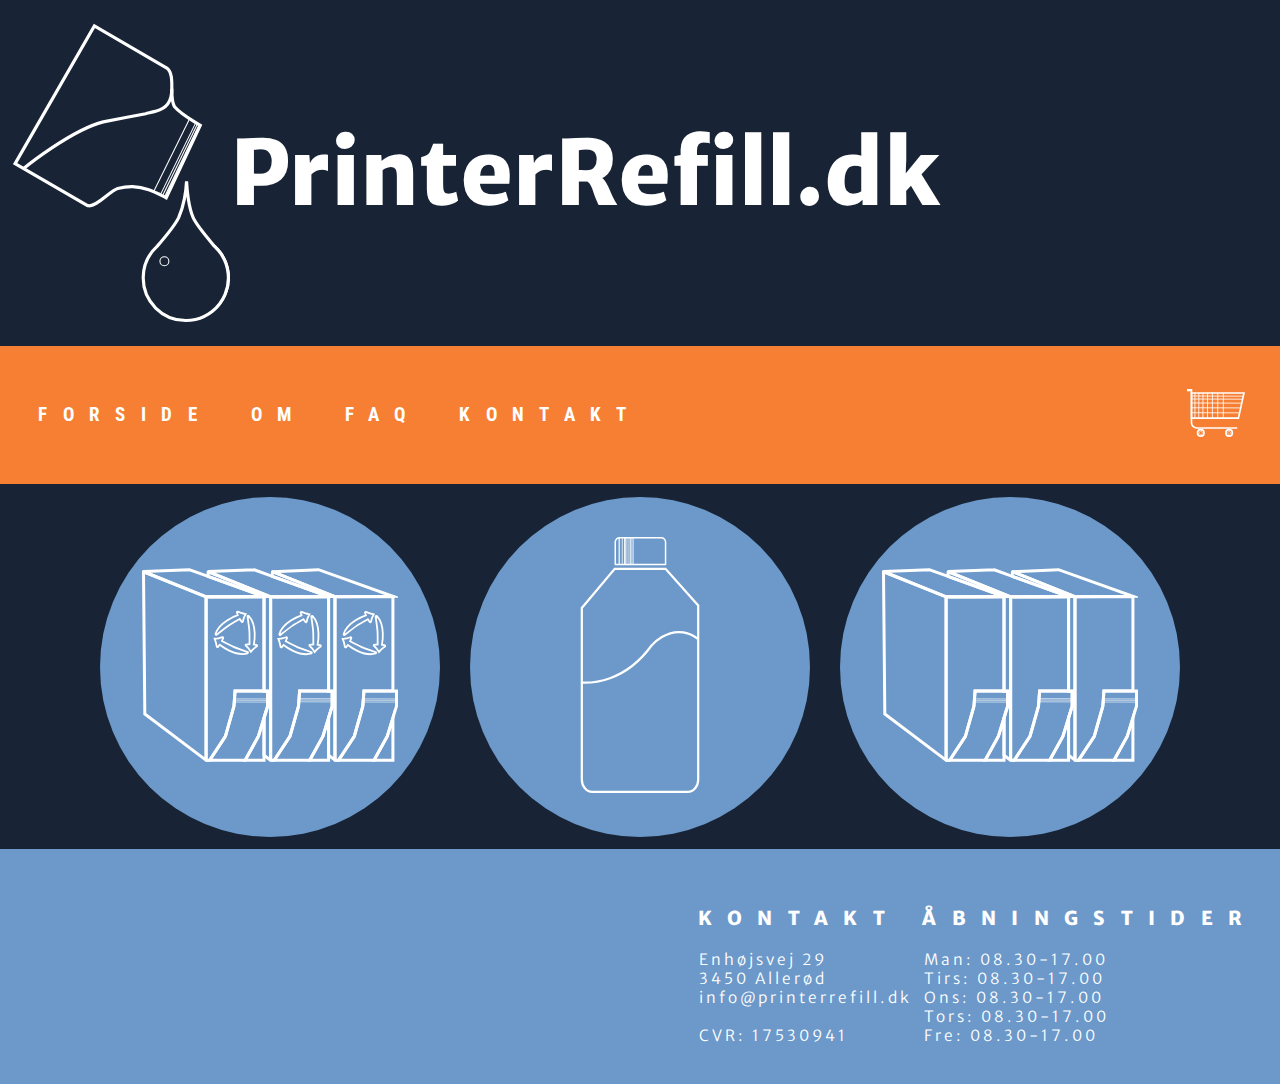
<file: index.html>
<!DOCTYPE html>
<html lang="da">

<head>
    <meta charset="utf-8">
    <meta name="viewport" content="width=device-width, initial-scale=1.0">
    <title>PrinterRefill</title>
    <link rel="stylesheet" href="stylesheet.css">
    <meta name="robots" content="no-index, no-follow">
    <meta name="description" content="Velkommen til PrinterRefill.dk - Dansk leverandør af budgetvenlige Easy-refill og kompatible blækpatroner af høj kvalitet med tanke på miljøet">
    <!-- GOOGLE FONT -->
    <link href="https://fonts.googleapis.com/css?family=Merriweather+Sans:400,700,800" rel="stylesheet">
    <link href="https://fonts.googleapis.com/css?family=Roboto" rel="stylesheet">
    <link href="https://fonts.googleapis.com/css?family=Roboto+Condensed" rel="stylesheet">

    <!--    FAVICON-->
    <link rel="apple-touch-icon" sizes="180x180" href="/images/ikoner/apple-touch-icon.png">
    <link rel="icon" type="image/png" sizes="32x32" href="/images/ikoner/favicon-32x32.png">
    <link rel="icon" type="image/png" sizes="16x16" href="/images/ikoner/favicon-16x16.png">
    <link rel="manifest" href="/images/ikoner/manifest.json">
    <link rel="mask-icon" href="/images/ikoner/safari-pinned-tab.svg" color="#5bbad5">
    <link rel="shortcut icon" href="/images/ikoner/favicon.ico">
    <meta name="msapplication-config" content="/images/ikoner/browserconfig.xml">
    <meta name="theme-color" content="#ffffff">

</head>

<body>
    <div class="wrapper">

        <header>

            <!--BANNER-->
            <div class="banner">
                <a href="index.html">
            <img src="images/drop.svg" alt="logo">
            <h1>PrinterRefill.dk</h1>
        </a>

            </div>
            <!--TOPMENU-->
            <nav>
                <div class="topmenucontainer">
                    <div class="topmenu">
                        <a href="index.html">
                            <h3>FORSIDE</h3>
                        </a>
                        <a href="om.html">
                            <h3>OM</h3>
                        </a>
                        <a href="#">
                            <h3>FAQ</h3>
                        </a>
                        <a href="#">
                            <h3>KONTAKT</h3>
                        </a>
                    </div>
                    <div class="shoppingcart">
                        <a href="#"> <img src="images/indkoebsvogn.svg" alt="shoppingcart"> </a>
                    </div>
                </div>
            </nav>

        </header>

        <!--HOVEDMENU-->
        <section id="hovedmenu">

            <div class="column">

                <div class="hovedmenubillede">

                    <a href="refill.html">
                           <img src="images/genbrugepatroner.svg" alt="menuknap - easy-refill blækpatroner">

                        </a>
                </div>
                <div class="hovedmenutekst">
                    <a href="refill.html">
                        <h2>Easy-Refill</h2>
                    </a>
                </div>
            </div>

            <div class="column">

                <div class="hovedmenubillede">

                    <a href="blaek.html">
                           <img src="images/flaske1.svg" alt="menuknap - genopfyldningsblæk">

                        </a>
                </div>
                <div class="hovedmenutekst">
                    <a href="blaek.html">
                        <h2>Refill-blæk</h2>
                    </a>
                </div>
            </div>

            <div class="column">

                <div class="hovedmenubillede">

                    <a href="kompatibel.html">
                           <img src="images/patroner.svg" alt="menuknap - kompatibel blækpatroner">

                        </a>
                </div>
                <div class="hovedmenutekst">
                    <a href="kompatibel.html">
                        <h2>Kompatibel</h2>
                    </a>
                </div>
            </div>

        </section>
        <footer>
            <div class="footer">
                <h3>KONTAKT</h3>
                <p>
                    Enhøjsvej 29<br> 3450 Allerød<br>
                    <a href="mailto:info@printerrefill.dk?Subject=Kundeservice" target="_top">info@printerrefill.dk</a>
                    <br><br> CVR: 17530941 </p>
            </div>
            <div class="footer">
                <h3>ÅBNINGSTIDER</h3>
                <p>Man: 08.30-17.00<br> Tirs: 08.30-17.00<br> Ons: 08.30-17.00<br> Tors: 08.30-17.00<br> Fre: 08.30-17.00<br>
                </p>
            </div>
        </footer>
    </div>

</body>


</html>
</file>
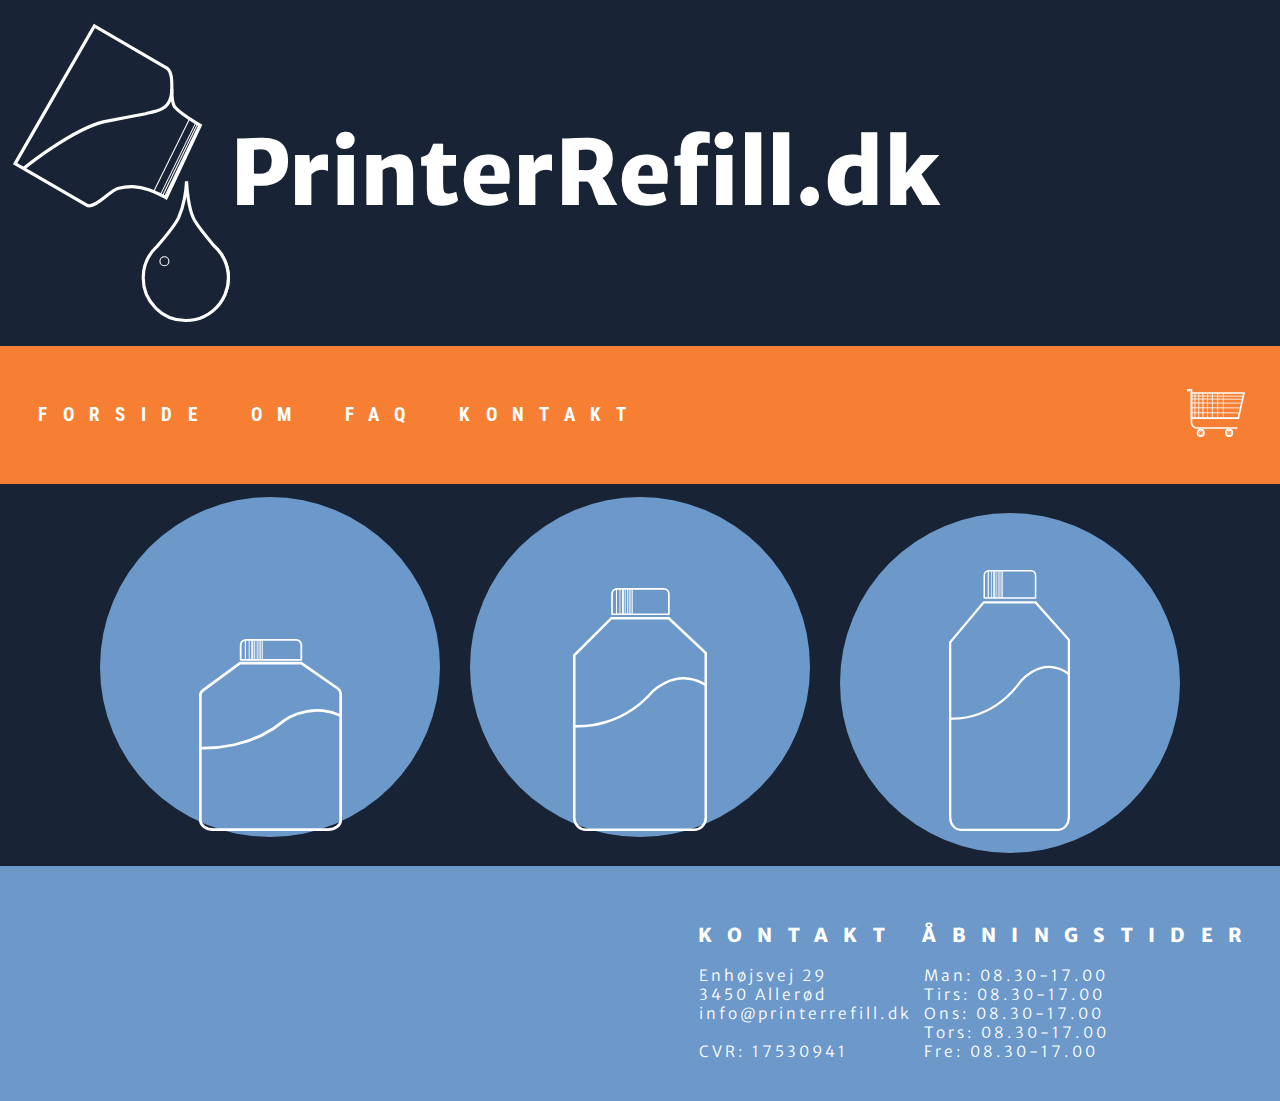
<file: blaek.html>
<!DOCTYPE html>
<html lang="da">

<head>
    <meta charset="utf-8">
    <meta name="viewport" content="width=device-width, initial-scale=1.0">
    <title>PrinterRefill</title>
    <link rel="stylesheet" href="stylesheet.css">
    <meta name="robots" content="no-index, no-follow">
    <meta name="description" content="Velkommen til PrinterRefill.dk - Dansk leverandør af budgetvenlige Easy-refill og kompatible blækpatroner af høj kvalitet med tanke på miljøet">
    <!-- GOOGLE FONT -->
    <link href="https://fonts.googleapis.com/css?family=Merriweather+Sans:400,700,800" rel="stylesheet">
    <link href="https://fonts.googleapis.com/css?family=Roboto" rel="stylesheet">
    <link href="https://fonts.googleapis.com/css?family=Roboto+Condensed" rel="stylesheet">

    <!--    FAVICON-->
    <link rel="apple-touch-icon" sizes="180x180" href="/images/ikoner/apple-touch-icon.png">
    <link rel="icon" type="image/png" sizes="32x32" href="/images/ikoner/favicon-32x32.png">
    <link rel="icon" type="image/png" sizes="16x16" href="/images/ikoner/favicon-16x16.png">
    <link rel="manifest" href="/images/ikoner/manifest.json">
    <link rel="mask-icon" href="/images/ikoner/safari-pinned-tab.svg" color="#5bbad5">
    <link rel="shortcut icon" href="/images/ikoner/favicon.ico">
    <meta name="msapplication-config" content="/images/ikoner/browserconfig.xml">
    <meta name="theme-color" content="#ffffff">

</head>

<body>
    <div class="wrapper">

        <header>

            <!--BANNER-->
            <div class="banner">
                <a href="index.html">
            <img src="images/drop.svg" alt="logo">
            <h1>PrinterRefill.dk</h1>
        </a>

            </div>
            <!--TOPMENU-->
            <nav>
                <div class="topmenucontainer">
                    <div class="topmenu">
                        <a href="index.html">
                            <h3>FORSIDE</h3>
                        </a>
                        <a href="om.html">
                            <h3>OM</h3>
                        </a>
                        <a href="#">
                            <h3>FAQ</h3>
                        </a>
                        <a href="#">
                            <h3>KONTAKT</h3>
                        </a>
                    </div>
                    <div class="shoppingcart">
                        <a href="#"> <img src="images/indkoebsvogn.svg" alt="shoppingcart"> </a>
                    </div>
                </div>
            </nav>

        </header>

        <!--BLÆK-->

        <section id="blaek">

            <div class="column">

                <div class="blaekbillede">

                    <a href="printervalg.html">
                           <img class="smallbottle" src="images/flaske3.svg" alt="menuknap - blæk">

                        </a>
                </div>
                <div class="blaektekst">
                    <a href="printervalg.html">
                        <h2>125 ml</h2>
                    </a>
                </div>
            </div>

            <div class="column">

                <div class="blaekbillede">

                    <a href="printervalg.html">
                           <img class="mediumbottle" src="images/flaske2.svg" alt="menuknap - blæk">

                        </a>
                </div>
                <div class="blaektekst">
                    <a href="printervalg.html">
                        <h2>250 ml</h2>
                    </a>
                </div>
            </div>

            <div class="column">

                <div class="blaekbillede">

                    <a href="printervalg.html">
                           <img class="largebottle" src="images/flaske1.svg" alt="menuknap - kompatibel blækpatroner">

                        </a>
                </div>
                <div class="blaektekst">
                    <a href="printervalg.html">
                        <h2>300 ml</h2>
                    </a>
                </div>
            </div>

        </section>
        <footer>
            <div class="footer">
                <h3>KONTAKT</h3>
                <p>
                    Enhøjsvej 29<br> 3450 Allerød<br> <a href="mailto:info@printerrefill.dk?Subject=Kundeservice" target="_top">info@printerrefill.dk</a>
                    <br><br> CVR: 17530941 </p>
            </div>
            <div class="footer">
                <h3>ÅBNINGSTIDER</h3>
                <p>Man: 08.30-17.00<br> Tirs: 08.30-17.00<br> Ons: 08.30-17.00<br> Tors: 08.30-17.00<br> Fre: 08.30-17.00<br>
                </p>
            </div>
        </footer>
    </div>

</body>


</html>
</file>
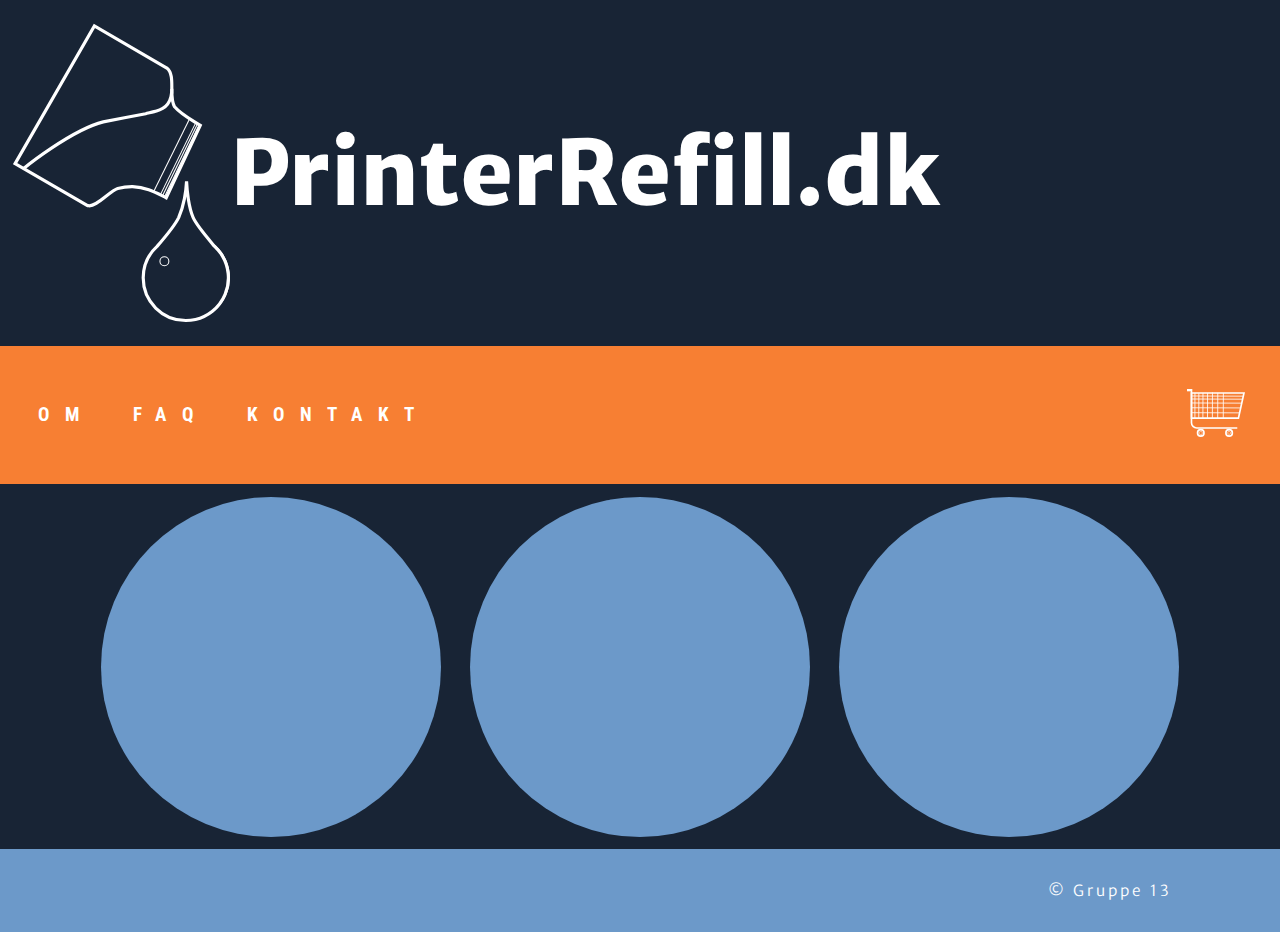
<file: blaektest.html>
<!DOCTYPE html>
<html lang="da">

<head>
    <meta charset="utf-8">
    <meta name="viewport" content="width=device-width, initial-scale=1.0">
    <title>PrinterRefill</title>
    <link rel="stylesheet" href="stylesheet.css">
    <meta name="robots" content="no-index, no-follow">
    <meta name="description" content="Velkommen til PrinterRefill.dk - Dansk leverandør af budgetvenlige Easy-refill og kompatible blækpatroner af høj kvalitet med tanke på miljøet">
    <!-- EKSEMPEL PÅ GOOGLE FONT -->
    <link href="https://fonts.googleapis.com/css?family=Merriweather+Sans:400,700,800" rel="stylesheet">
    <link href="https://fonts.googleapis.com/css?family=Roboto|Roboto+Condensed" rel="stylesheet">

    <link rel="apple-touch-icon" sizes="180x180" href="/images/ikoner/apple-touch-icon.png">
    <link rel="icon" type="image/png" sizes="32x32" href="/images/ikoner/favicon-32x32.png">
    <link rel="icon" type="image/png" sizes="16x16" href="/images/ikoner/favicon-16x16.png">
    <link rel="manifest" href="/images/manifest.json">
    <link rel="shortcut icon" href="/images/ikoner/favicon.ico">
    <meta name="msapplication-config" content="/images/browserconfig.xml">
    <meta name="theme-color" content="#ffffff">
</head>

<body>
    <div class="wrapper">

        <header>

            <!--BANNER-->
            <div class="banner">
                <a href="index.html">
            <img src="images/drop.svg" alt="logo">
            <h1>PrinterRefill.dk</h1>
        </a>

            </div>
            <!--TOPMENU-->
            <nav>
                <div class="topmenucontainer">
                    <div class="topmenu">
                        <a href="om.html">
                            <h3>OM</h3>
                        </a>
                        <a href="#">
                            <h3>FAQ</h3>
                        </a>
                        <a href="#">
                            <h3>KONTAKT</h3>
                        </a>
                    </div>
                    <div class="shoppingcart">
                        <a href="#"> <img src="images/indkoebsvogn.svg" alt="shoppingcart"> </a>
                    </div>
                </div>
            </nav>

            <!--BLÆK-->
            <nav>
                <section id="blaek">

                    <div class="column">

                        <div class="blaekbillede">

                            <a href="printervalg.html">
                           <img src="images/flaske3.svg" alt="menuknap - blæk">

                        </a>
                        </div>
                        <div class="blaektekst">
                            <a href="printervalg.html">
                                <h2>125 ml</h2>
                            </a>
                        </div>
                    </div>

                    <div class="column">

                        <div class="blaekbillede">

                            <a href="printervalg.html">
                           <img src="images/flaske2.svg" alt="menuknap - blæk">

                        </a>
                        </div>
                        <div class="blaektekst">
                            <a href="printervalg.html">
                                <h2>250 ml</h2>
                            </a>
                        </div>
                    </div>

                    <div class="column">

                        <div class="blaekbillede">

                            <a href="printervalg.html">
                           <img src="images/flaske1.svg" alt="menuknap - kompatibel blækpatroner">

                        </a>
                        </div>
                        <div class="blaektekst">
                            <a href="printervalg.html">
                                <h2>300 ml</h2>
                            </a>
                        </div>
                    </div>

                </section>




            </nav>

        </header>

    </div>
</body>
<footer>
    <p>© Gruppe 13 </p>
</footer>

</html>
</file>
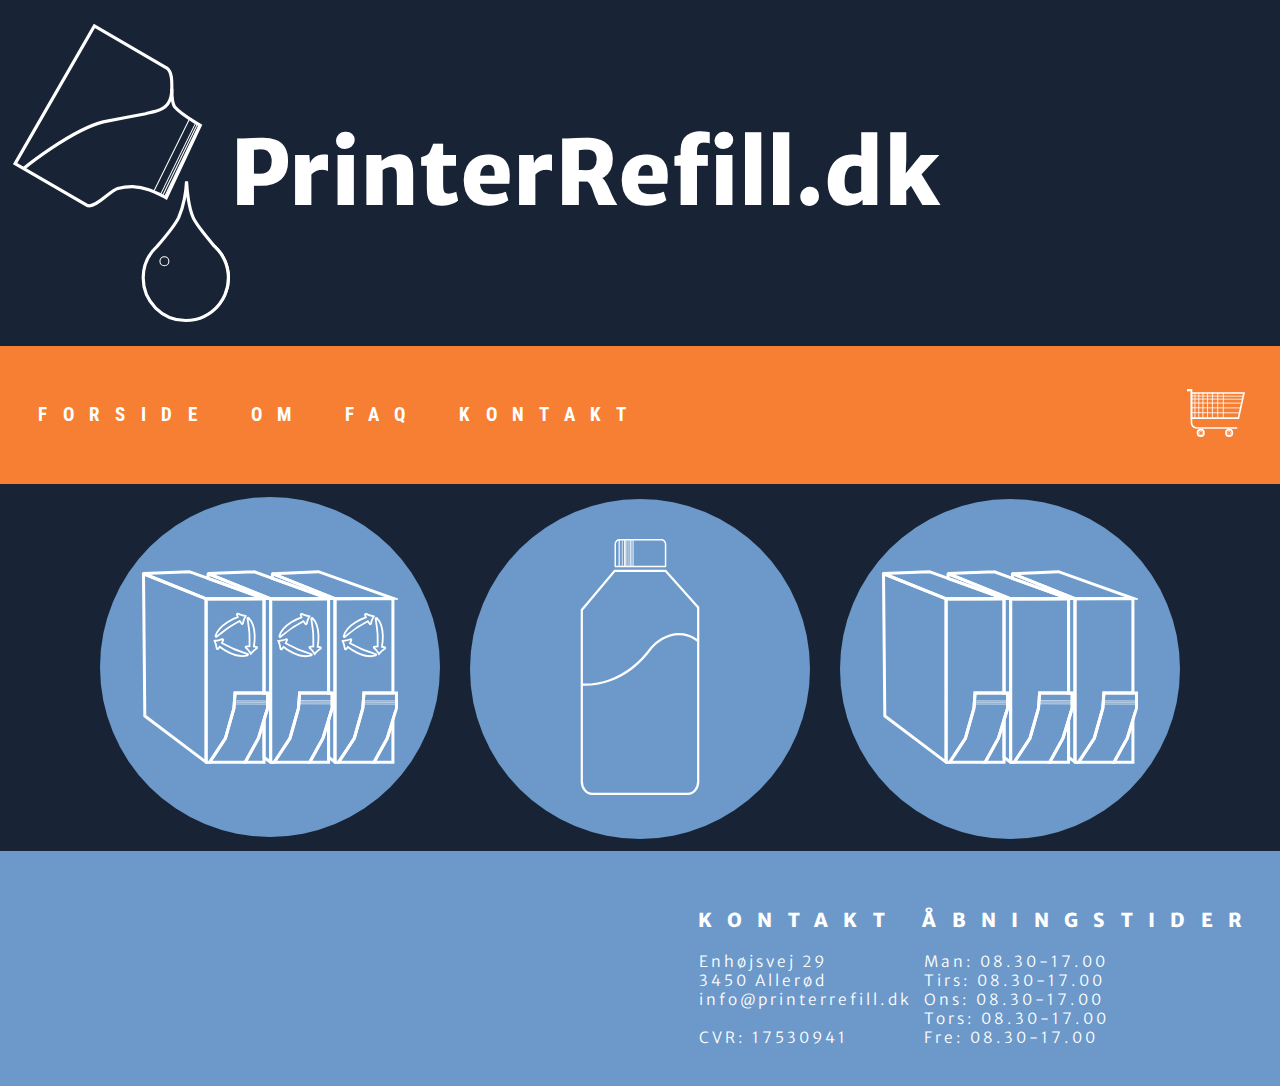
<file: indextest.html>
<!DOCTYPE html>
<html lang="da">

<head>
    <meta charset="utf-8">
    <meta name="viewport" content="width=device-width, initial-scale=1.0">
    <title>PrinterRefill</title>
    <link rel="stylesheet" href="stylesheet.css">
    <meta name="robots" content="no-index, no-follow">
    <meta name="description" content="Velkommen til PrinterRefill.dk - Dansk leverandør af budgetvenlige Easy-refill og kompatible blækpatroner af høj kvalitet med tanke på miljøet">
    <!-- GOOGLE FONT -->
    <link href="https://fonts.googleapis.com/css?family=Merriweather+Sans:400,700,800" rel="stylesheet">
    <link href="https://fonts.googleapis.com/css?family=Roboto" rel="stylesheet">
    <link href="https://fonts.googleapis.com/css?family=Roboto+Condensed" rel="stylesheet">

    <!--    FAVICON-->
    <link rel="apple-touch-icon" sizes="180x180" href="/images/ikoner/apple-touch-icon.png">
    <link rel="icon" type="image/png" sizes="32x32" href="/images/ikoner/favicon-32x32.png">
    <link rel="icon" type="image/png" sizes="16x16" href="/images/ikoner/favicon-16x16.png">
    <link rel="manifest" href="/images/ikoner/manifest.json">
    <link rel="mask-icon" href="/images/ikoner/safari-pinned-tab.svg" color="#5bbad5">
    <link rel="shortcut icon" href="/images/ikoner/favicon.ico">
    <meta name="msapplication-config" content="/images/ikoner/browserconfig.xml">
    <meta name="theme-color" content="#ffffff">

</head>

<body>
    <div class="wrapper">

        <header>

            <!--BANNER-->
            <div class="banner">
                <a href="index.html">
            <img src="images/drop.svg" alt="logo">
            <h1>PrinterRefill.dk</h1>
        </a>

            </div>
            <!--TOPMENU-->
            <nav>
                <div class="topmenucontainer">
                    <div class="topmenu">
                        <a href="index.html">
                            <h3>FORSIDE</h3>
                        </a>
                        <a href="om.html">
                            <h3>OM</h3>
                        </a>
                        <a href="#">
                            <h3>FAQ</h3>
                        </a>
                        <a href="#">
                            <h3>KONTAKT</h3>
                        </a>
                    </div>
                    <div class="shoppingcart">
                        <a href="#"> <img src="images/indkoebsvogn.svg" alt="shoppingcart"> </a>
                    </div>
                </div>
            </nav>

        </header>

        <!--HOVEDMENU-->
        <section id="hovedmenu">

            <div class="column">

                <a href="refill.html">
                    <div class="hovedmenubillede">


                        <img src="images/genbrugepatroner.svg" alt="menuknap - easy-refill blækpatroner">

                        <div class="hovedmenutekst">
                            <h2>Easy-Refill</h2>
                        </div>


                    </div>
                </a>


                <!--
                <div class="hovedmenutekst">
                    <a href="refill.html">
                        <h2>Easy-Refill</h2>
                    </a>
                </div>
-->
            </div>

            <div class="column">

                <div class="hovedmenubillede">

                    <a href="blaek.html">
                           <img src="images/flaske1.svg" alt="menuknap - genopfyldningsblæk">

                        </a>
                </div>
                <div class="hovedmenutekst">
                    <a href="blaek.html">
                        <h2>Refill-blæk</h2>
                    </a>
                </div>
            </div>

            <div class="column">

                <div class="hovedmenubillede">

                    <a href="kompatibel.html">
                           <img src="images/patroner.svg" alt="menuknap - kompatibel blækpatroner">

                        </a>
                </div>
                <div class="hovedmenutekst">
                    <a href="kompatibel.html">
                        <h2>Kompatibel</h2>
                    </a>
                </div>
            </div>

        </section>
        <footer>
            <div class="footer">
                <h3>KONTAKT</h3>
                <p>
                    Enhøjsvej 29<br> 3450 Allerød<br>
                    <a href="mailto:info@printerrefill.dk?Subject=Kundeservice" target="_top">info@printerrefill.dk</a>
                    <br><br> CVR: 17530941 </p>
            </div>
            <div class="footer">
                <h3>ÅBNINGSTIDER</h3>
                <p>Man: 08.30-17.00<br> Tirs: 08.30-17.00<br> Ons: 08.30-17.00<br> Tors: 08.30-17.00<br> Fre: 08.30-17.00<br>
                </p>
            </div>
        </footer>
    </div>

</body>


</html>
</file>
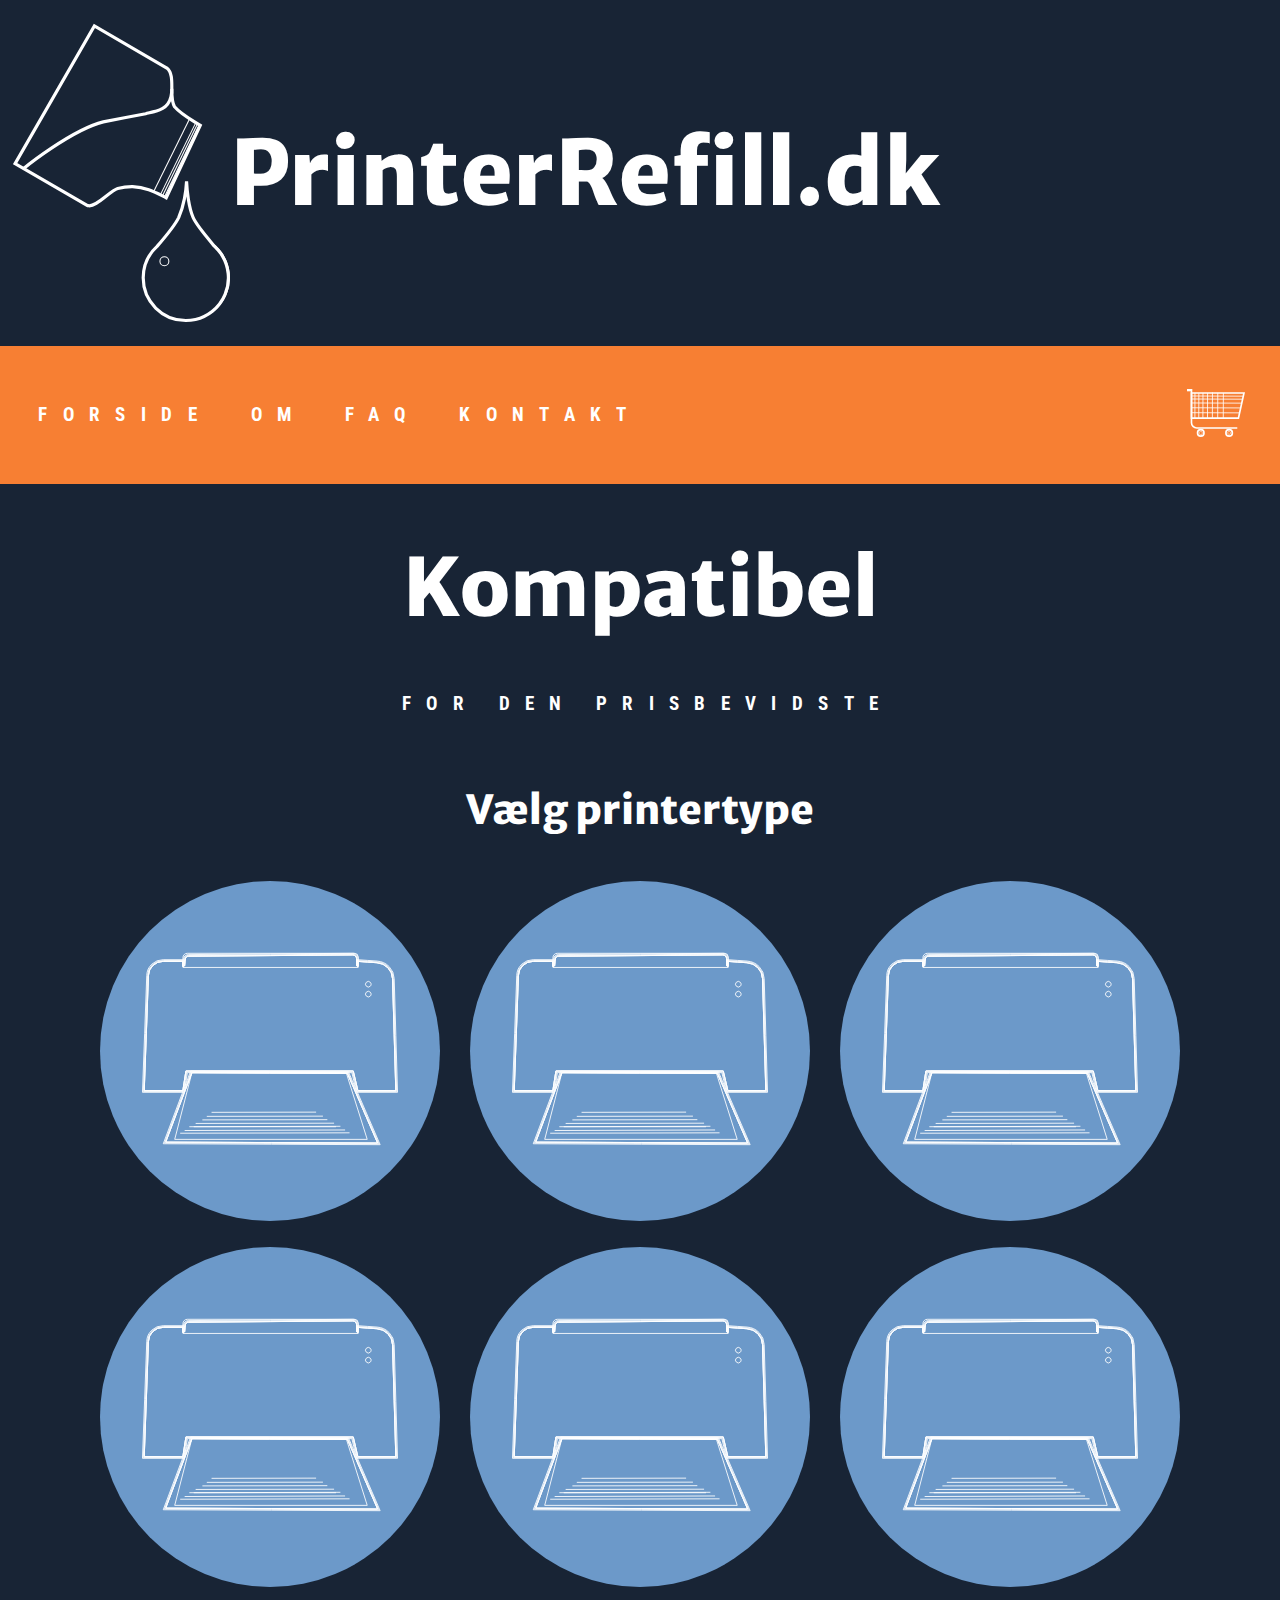
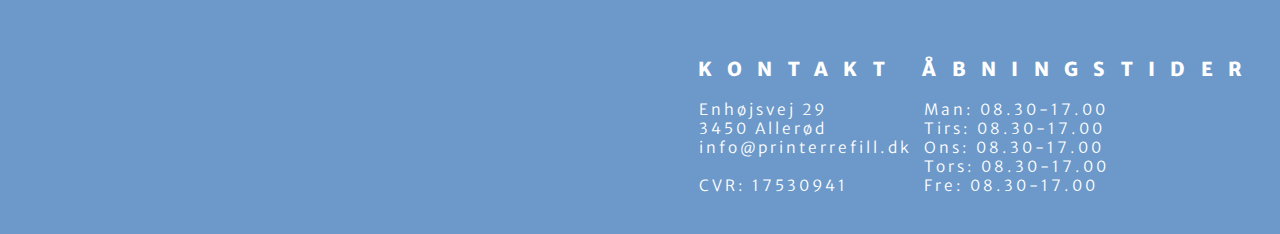
<file: kompatibel.html>
<!DOCTYPE html>
<html lang="da">

<head>
    <meta charset="utf-8">
    <meta name="viewport" content="width=device-width, initial-scale=1.0">
    <title>PrinterRefill</title>
    <link rel="stylesheet" href="stylesheet.css">
    <meta name="robots" content="no-index, no-follow">
    <meta name="description" content="Velkommen til PrinterRefill.dk - Dansk leverandør af budgetvenlige Easy-refill og kompatible blækpatroner af høj kvalitet med tanke på miljøet">
    <!-- GOOGLE FONT -->
    <link href="https://fonts.googleapis.com/css?family=Merriweather+Sans:400,700,800" rel="stylesheet">
    <link href="https://fonts.googleapis.com/css?family=Roboto" rel="stylesheet">
    <link href="https://fonts.googleapis.com/css?family=Roboto+Condensed" rel="stylesheet">

    <!--    FAVICON-->
    <link rel="apple-touch-icon" sizes="180x180" href="/images/ikoner/apple-touch-icon.png">
    <link rel="icon" type="image/png" sizes="32x32" href="/images/ikoner/favicon-32x32.png">
    <link rel="icon" type="image/png" sizes="16x16" href="/images/ikoner/favicon-16x16.png">
    <link rel="manifest" href="/images/ikoner/manifest.json">
    <link rel="mask-icon" href="/images/ikoner/safari-pinned-tab.svg" color="#5bbad5">
    <link rel="shortcut icon" href="/images/ikoner/favicon.ico">
    <meta name="msapplication-config" content="/images/ikoner/browserconfig.xml">
    <meta name="theme-color" content="#ffffff">

</head>

<body>
    <div class="wrapper">

        <header>

            <!--BANNER-->
            <div class="banner">
                <a href="index.html">
            <img src="images/drop.svg" alt="logo">
            <h1>PrinterRefill.dk</h1>
        </a>

            </div>
            <!--TOPMENU-->
            <nav>
                <div class="topmenucontainer">
                    <div class="topmenu">
                        <a href="index.html">
                            <h3>FORSIDE</h3>
                        </a>
                        <a href="om.html">
                            <h3>OM</h3>
                        </a>
                        <a href="#">
                            <h3>FAQ</h3>
                        </a>
                        <a href="#">
                            <h3>KONTAKT</h3>
                        </a>
                    </div>
                    <div class="shoppingcart">
                        <a href="#"> <img src="images/indkoebsvogn.svg" alt="shoppingcart"> </a>
                    </div>
                </div>
            </nav>

        </header>


        <!--HOVEDMENU-->

        <section id="kompatibel">
            <h1>Kompatibel</h1>

            <h3>FOR DEN PRISBEVIDSTE</h3><br>

            <h2>Vælg printertype</h2>

            <div class="column">

                <div class="kompatibelbillede">

                    <a href="#">
                           <img src="images/printer.svg" alt="menuknap - Canon">

                        </a>
                </div>
                <div class="kompatibeltekst">
                    <a href="#">
                        <h2>Canon</h2>
                    </a>
                </div>
            </div>

            <div class="column">

                <div class="kompatibelbillede">

                    <a href="#">
                           <img src="images/printer.svg" alt="menuknap - HP">

                        </a>
                </div>
                <div class="kompatibeltekst">
                    <a href="#">
                        <h2>HP</h2>
                    </a>
                </div>
            </div>

            <div class="column">

                <div class="kompatibelbillede">

                    <a href="#">
                           <img src="images/printer.svg" alt="menuknap - Brother">

                        </a>
                </div>
                <div class="kompatibeltekst">
                    <a href="#">
                        <h2>Brother</h2>
                    </a>
                </div>
            </div>

            <div class="column">

                <div class="kompatibelbillede">

                    <a href="#">
                           <img src="images/printer.svg" alt="menuknap - Epson">

                        </a>
                </div>
                <div class="kompatibeltekst">
                    <a href="#">
                        <h2>Epson</h2>
                    </a>
                </div>
            </div>

            <div class="column">

                <div class="kompatibelbillede">

                    <a href="#">
                           <img src="images/printer.svg" alt="menuknap - Samsung">

                        </a>
                </div>
                <div class="kompatibeltekst">
                    <a href="#">
                        <h2>Samsung</h2>
                    </a>
                </div>
            </div>

            <div class="column">

                <div class="kompatibelbillede">

                    <a href="#">
                           <img src="images/printer.svg" alt="menuknap - Lexmark">

                        </a>
                </div>
                <div class="kompatibeltekst">
                    <a href="#">
                        <h2>Lexmark</h2>
                    </a>
                </div>
            </div>

        </section>
        <footer>
            <div class="footer">
                <h3>KONTAKT</h3>
                <p>
                    Enhøjsvej 29<br> 3450 Allerød<br> <a href="mailto:info@printerrefill.dk?Subject=Kundeservice" target="_top">info@printerrefill.dk</a>
                    <br><br> CVR: 17530941 </p>
            </div>
            <div class="footer">
                <h3>ÅBNINGSTIDER</h3>
                <p>Man: 08.30-17.00<br> Tirs: 08.30-17.00<br> Ons: 08.30-17.00<br> Tors: 08.30-17.00<br> Fre: 08.30-17.00<br>
                </p>
            </div>
        </footer>
    </div>

</body>


</html>
</file>
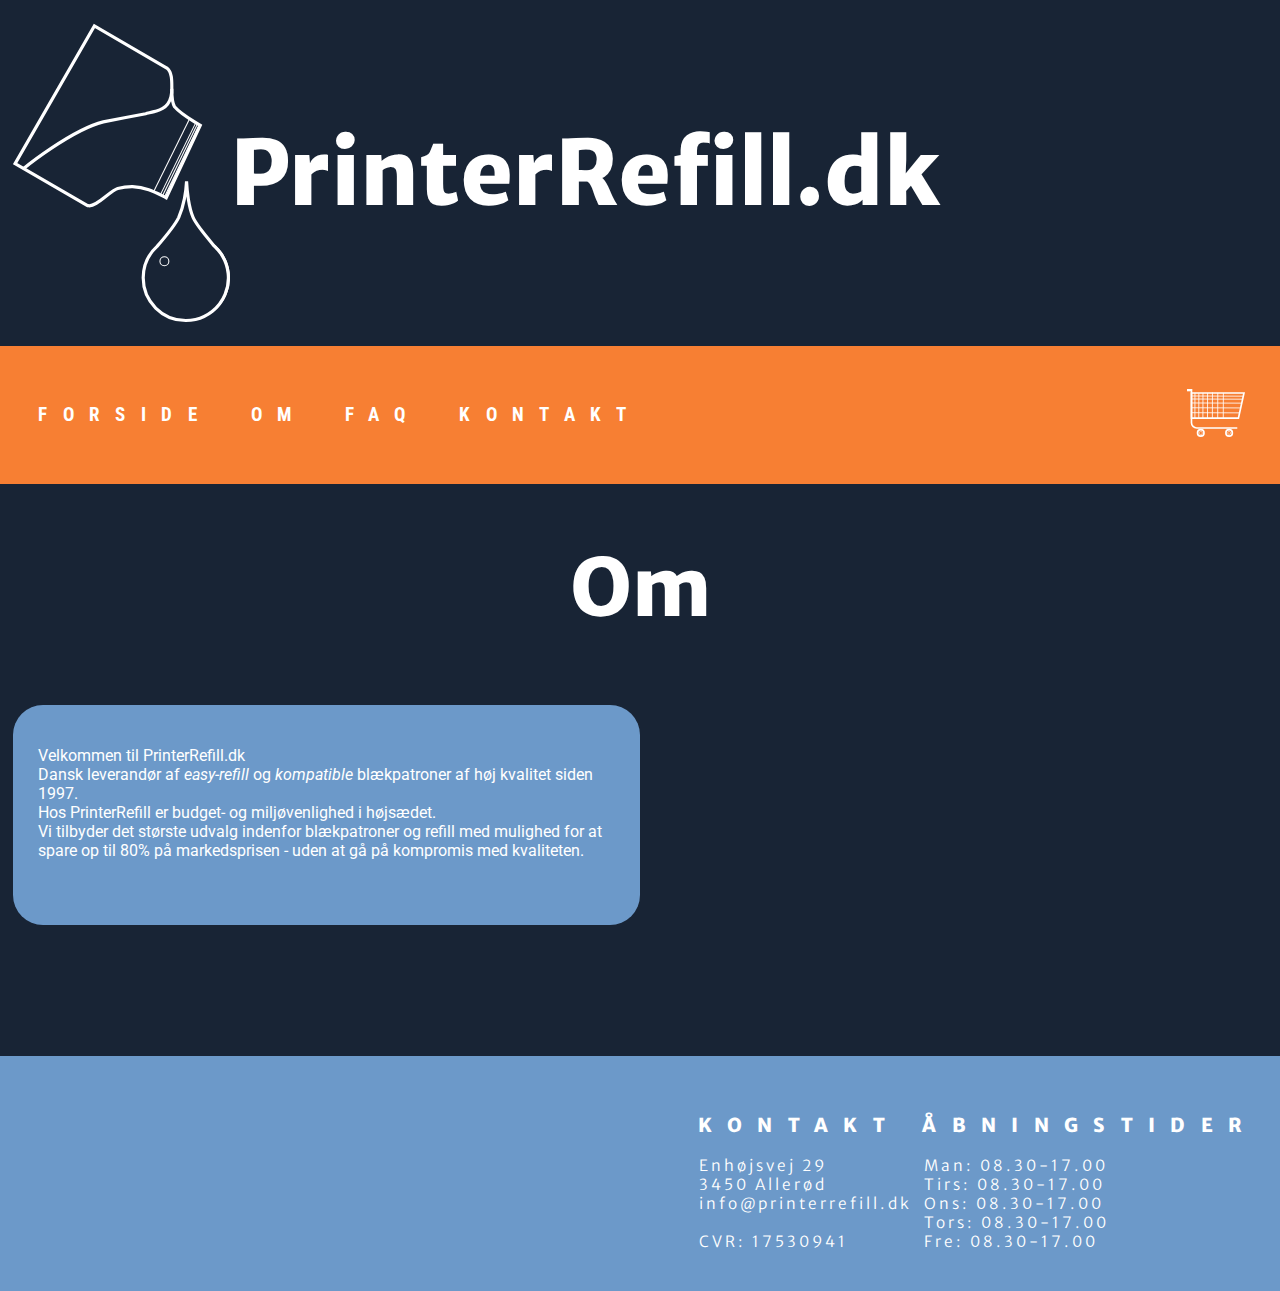
<file: om.html>
<!DOCTYPE html>
<html lang="da">

<head>
    <meta charset="utf-8">
    <meta name="viewport" content="width=device-width, initial-scale=1.0">
    <title>PrinterRefill</title>
    <link rel="stylesheet" href="stylesheet.css">
    <meta name="robots" content="no-index, no-follow">
    <meta name="description" content="Velkommen til PrinterRefill.dk - Dansk leverandør af budgetvenlige Easy-refill og kompatible blækpatroner af høj kvalitet med tanke på miljøet">
    <!-- GOOGLE FONT -->
    <link href="https://fonts.googleapis.com/css?family=Merriweather+Sans:400,700,800" rel="stylesheet">
    <link href="https://fonts.googleapis.com/css?family=Roboto" rel="stylesheet">
    <link href="https://fonts.googleapis.com/css?family=Roboto+Condensed" rel="stylesheet">

    <!--    FAVICON-->
    <link rel="apple-touch-icon" sizes="180x180" href="/images/ikoner/apple-touch-icon.png">
    <link rel="icon" type="image/png" sizes="32x32" href="/images/ikoner/favicon-32x32.png">
    <link rel="icon" type="image/png" sizes="16x16" href="/images/ikoner/favicon-16x16.png">
    <link rel="manifest" href="/images/ikoner/manifest.json">
    <link rel="mask-icon" href="/images/ikoner/safari-pinned-tab.svg" color="#5bbad5">
    <link rel="shortcut icon" href="/images/ikoner/favicon.ico">
    <meta name="msapplication-config" content="/images/ikoner/browserconfig.xml">
    <meta name="theme-color" content="#ffffff">

</head>

<body>
    <div class="wrapper">
        <header>
            <!--BANNER-->
            <div class="banner">
                <a href="index.html"> <img src="images/drop.svg" alt="logo">
                    <h1>PrinterRefill.dk</h1> </a>
            </div>
            <!--TOPMENU-->
            <nav>
                <div class="topmenucontainer">
                    <div class="topmenu">
                        <a href="index.html">
                            <h3>FORSIDE</h3>
                        </a>
                        <a href="om.html">
                            <h3>OM</h3>
                        </a>
                        <a href="#">
                            <h3>FAQ</h3>
                        </a>
                        <a href="#">
                            <h3>KONTAKT</h3>
                        </a>
                    </div>
                    <div class="shoppingcart">
                        <a href="#"> <img src="images/indkoebsvogn.svg" alt="shoppingcart"> </a>
                    </div>
                </div>
            </nav>
        </header>

        <section id="om">
            <h1>Om</h1>
            <div class="sectionwrapper">
                <div class="column_narrow">
                    <p>Velkommen til PrinterRefill.dk<br> Dansk leverandør af <i>easy-refill</i> og <i>kompatible</i> blækpatroner af høj kvalitet siden 1997.<br> Hos PrinterRefill er budget- og miljøvenlighed i højsædet. <br> Vi tilbyder det største udvalg indenfor blækpatroner og refill med mulighed for at spare op til 80% på markedsprisen - uden at gå på kompromis med kvaliteten.

                    </p>
                </div>
                <div class="column_wide">

                    <!-- link her -->
                    <div class="hs-responsive-embed-youtube">
                        <iframe width="560" height="315" src="https://www.youtube.com/embed/X3ixJwVCy4s" frameborder="0" allowfullscreen></iframe>
                    </div>

                </div>
            </div>
        </section>
        <footer>
            <div class="footer">
                <h3>KONTAKT</h3>
                <p>
                    Enhøjsvej 29<br> 3450 Allerød<br> <a href="mailto:info@printerrefill.dk?Subject=Kundeservice" target="_top">info@printerrefill.dk</a>
                    <br><br> CVR: 17530941 </p>
            </div>
            <div class="footer">
                <h3>ÅBNINGSTIDER</h3>
                <p>Man: 08.30-17.00<br> Tirs: 08.30-17.00<br> Ons: 08.30-17.00<br> Tors: 08.30-17.00<br> Fre: 08.30-17.00<br>
                </p>
            </div>
        </footer>
    </div>

</body>


</html>
</file>
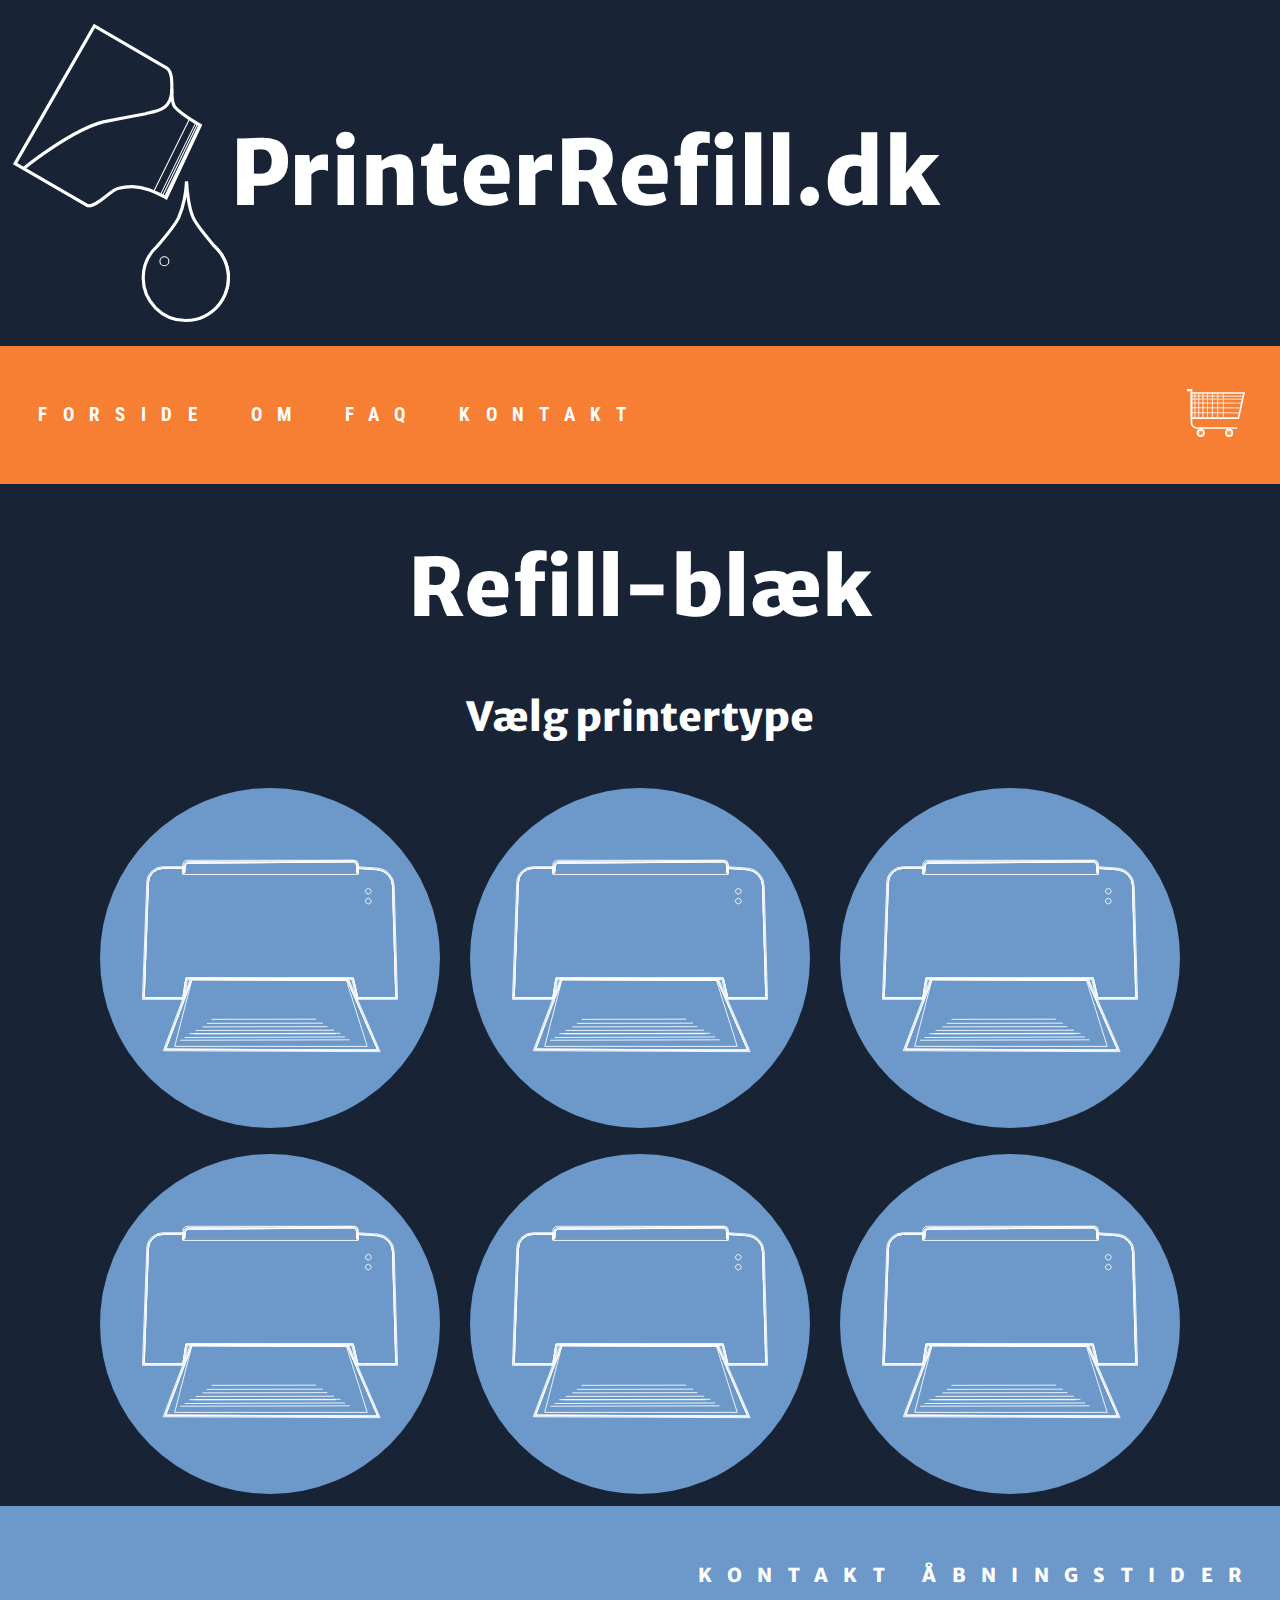
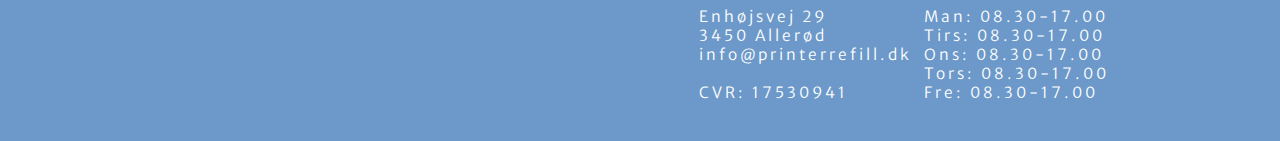
<file: printervalg.html>
<!DOCTYPE html>
<html lang="da">

<head>
    <meta charset="utf-8">
    <meta name="viewport" content="width=device-width, initial-scale=1.0">
    <title>PrinterRefill</title>
    <link rel="stylesheet" href="stylesheet.css">
    <meta name="robots" content="no-index, no-follow">
    <meta name="description" content="Velkommen til PrinterRefill.dk - Dansk leverandør af budgetvenlige Easy-refill og kompatible blækpatroner af høj kvalitet med tanke på miljøet">
    <!-- GOOGLE FONT -->
    <link href="https://fonts.googleapis.com/css?family=Merriweather+Sans:400,700,800" rel="stylesheet">
    <link href="https://fonts.googleapis.com/css?family=Roboto" rel="stylesheet">
    <link href="https://fonts.googleapis.com/css?family=Roboto+Condensed" rel="stylesheet">

    <!--    FAVICON-->
    <link rel="apple-touch-icon" sizes="180x180" href="/images/ikoner/apple-touch-icon.png">
    <link rel="icon" type="image/png" sizes="32x32" href="/images/ikoner/favicon-32x32.png">
    <link rel="icon" type="image/png" sizes="16x16" href="/images/ikoner/favicon-16x16.png">
    <link rel="manifest" href="/images/ikoner/manifest.json">
    <link rel="mask-icon" href="/images/ikoner/safari-pinned-tab.svg" color="#5bbad5">
    <link rel="shortcut icon" href="/images/ikoner/favicon.ico">
    <meta name="msapplication-config" content="/images/ikoner/browserconfig.xml">
    <meta name="theme-color" content="#ffffff">

</head>

<body>
    <div class="wrapper">

        <header>

            <!--BANNER-->
            <div class="banner">
                <a href="index.html">
            <img src="images/drop.svg" alt="logo">
            <h1>PrinterRefill.dk</h1>
        </a>

            </div>
            <!--TOPMENU-->
            <nav>
                <div class="topmenucontainer">
                    <div class="topmenu">
                        <a href="index.html">
                            <h3>FORSIDE</h3>
                        </a>
                        <a href="om.html">
                            <h3>OM</h3>
                        </a>
                        <a href="#">
                            <h3>FAQ</h3>
                        </a>
                        <a href="#">
                            <h3>KONTAKT</h3>
                        </a>
                    </div>
                    <div class="shoppingcart">
                        <a href="#"> <img src="images/indkoebsvogn.svg" alt="shoppingcart"> </a>
                    </div>
                </div>
            </nav>

        </header>


        <!--HOVEDMENU-->

        <section id="printervalg">

            <h1>Refill-blæk</h1>
            <h2>Vælg printertype</h2>

            <div class="column">

                <div class="printervalgbillede">

                    <a href="#">
                           <img src="images/printer.svg" alt="menuknap - Canon">

                        </a>
                </div>
                <div class="printervalgtekst">
                    <a href="#">
                        <h2>Canon</h2>
                    </a>
                </div>
            </div>

            <div class="column">

                <div class="printervalgbillede">

                    <a href="#">
                           <img src="images/printer.svg" alt="menuknap - HP">

                        </a>
                </div>
                <div class="printervalgtekst">
                    <a href="#">
                        <h2>HP</h2>
                    </a>
                </div>
            </div>

            <div class="column">

                <div class="printervalgbillede">

                    <a href="#">
                           <img src="images/printer.svg" alt="menuknap - Brother">

                        </a>
                </div>
                <div class="printervalgtekst">
                    <a href="#">
                        <h2>Brother</h2>
                    </a>
                </div>
            </div>

            <div class="column">

                <div class="printervalgbillede">

                    <a href="#">
                           <img src="images/printer.svg" alt="menuknap - Epson">

                        </a>
                </div>
                <div class="printervalgtekst">
                    <a href="#">
                        <h2>Epson</h2>
                    </a>
                </div>
            </div>

            <div class="column">

                <div class="printervalgbillede">

                    <a href="#">
                           <img src="images/printer.svg" alt="menuknap - Samsung">

                        </a>
                </div>
                <div class="printervalgtekst">
                    <a href="#">
                        <h2>Samsung</h2>
                    </a>
                </div>
            </div>

            <div class="column">

                <div class="printervalgbillede">

                    <a href="#">
                           <img src="images/printer.svg" alt="menuknap - Lexmark">

                        </a>
                </div>
                <div class="printervalgtekst">
                    <a href="#">
                        <h2>Lexmark</h2>
                    </a>
                </div>
            </div>

        </section>
        <footer>
            <div class="footer">
                <h3>KONTAKT</h3>
                <p>
                    Enhøjsvej 29<br> 3450 Allerød<br> <a href="mailto:info@printerrefill.dk?Subject=Kundeservice" target="_top">info@printerrefill.dk</a>
                    <br><br> CVR: 17530941 </p>
            </div>
            <div class="footer">
                <h3>ÅBNINGSTIDER</h3>
                <p>Man: 08.30-17.00<br> Tirs: 08.30-17.00<br> Ons: 08.30-17.00<br> Tors: 08.30-17.00<br> Fre: 08.30-17.00<br>
                </p>
            </div>
        </footer>
    </div>

</body>


</html>
</file>
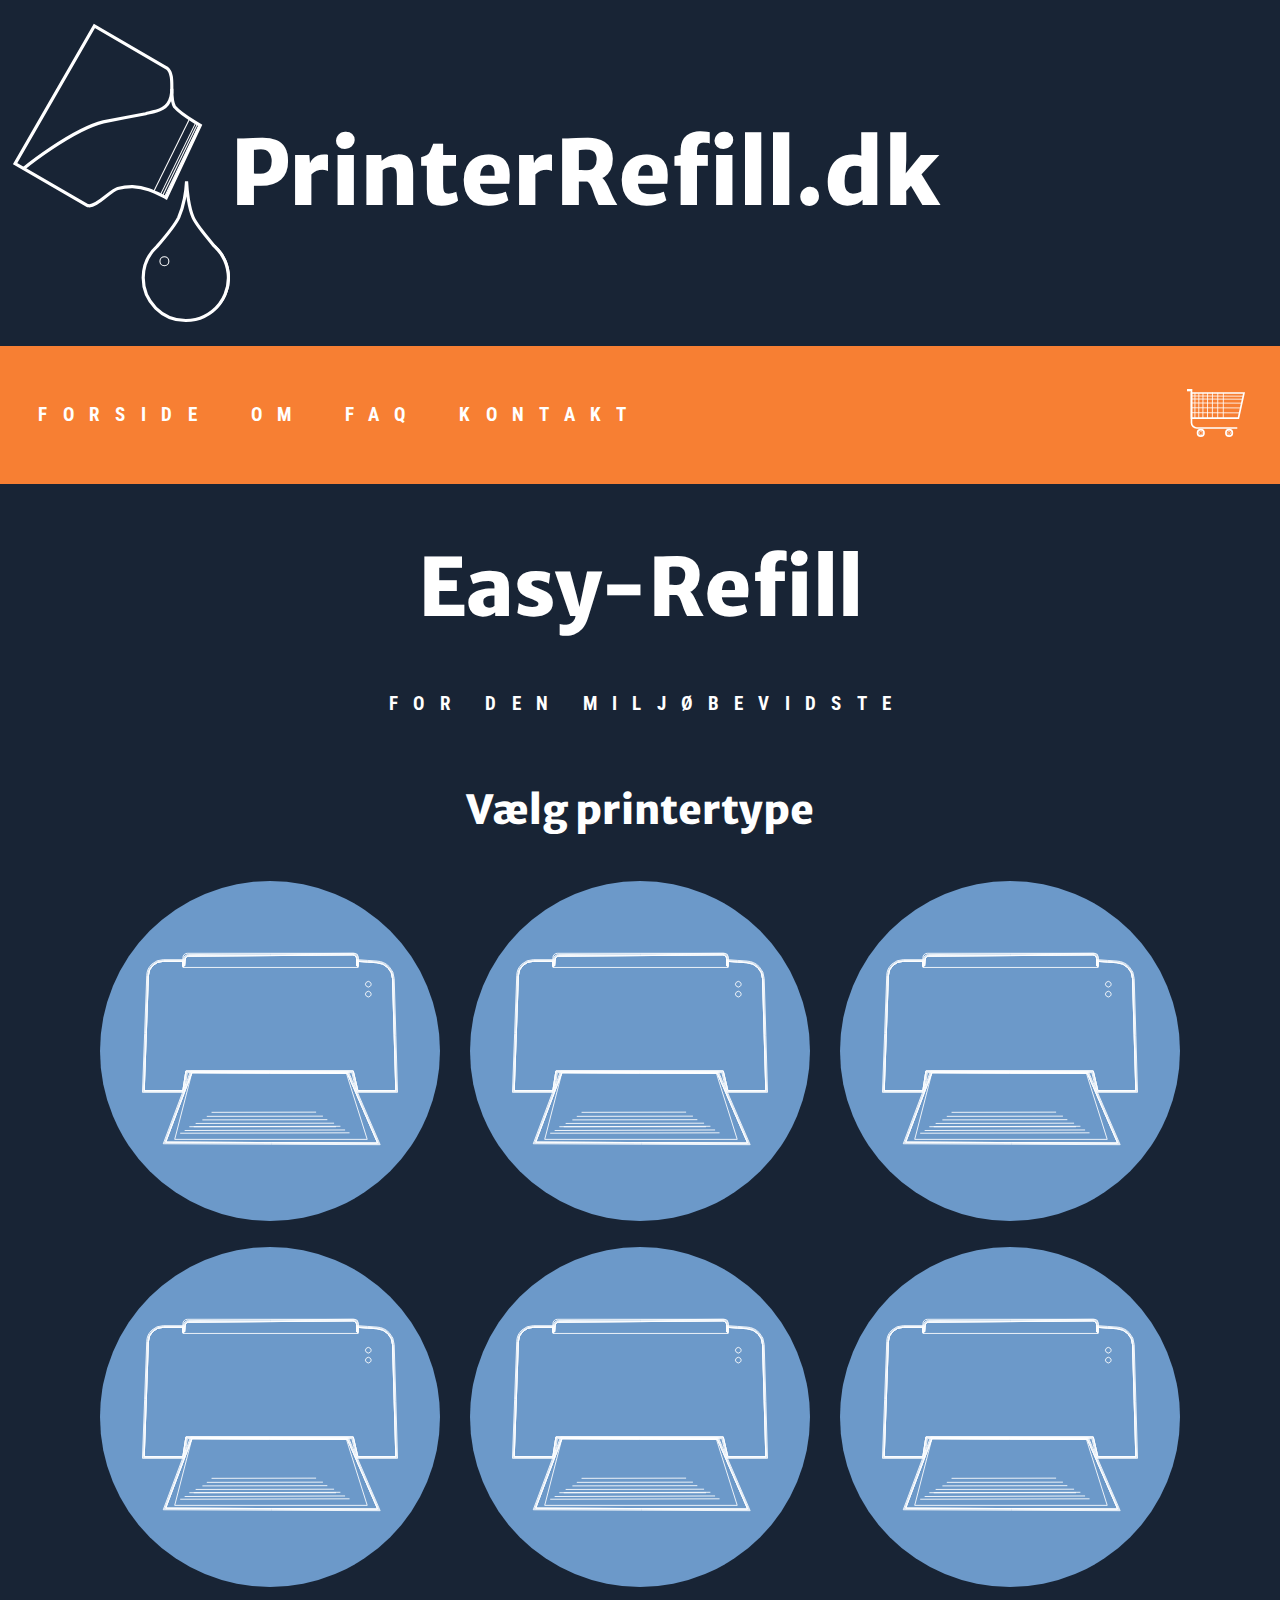
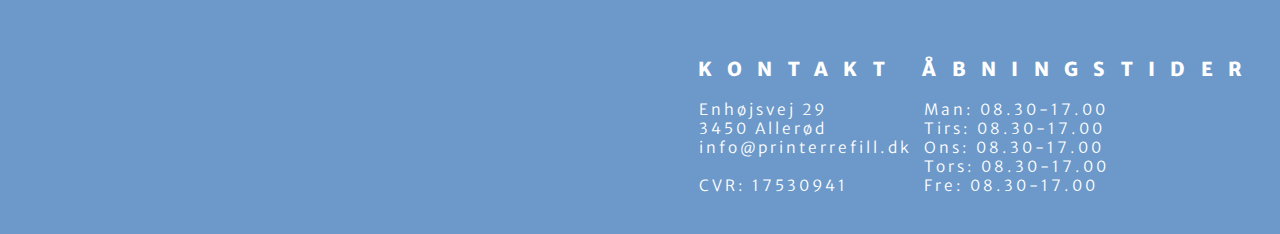
<file: refill.html>
<!DOCTYPE html>
<html lang="da">

<head>
    <meta charset="utf-8">
    <meta name="viewport" content="width=device-width, initial-scale=1.0">
    <title>PrinterRefill</title>
    <link rel="stylesheet" href="stylesheet.css">
    <meta name="robots" content="no-index, no-follow">
    <meta name="description" content="Velkommen til PrinterRefill.dk - Dansk leverandør af budgetvenlige Easy-refill og kompatible blækpatroner af høj kvalitet med tanke på miljøet">
    <!-- GOOGLE FONT -->
    <link href="https://fonts.googleapis.com/css?family=Merriweather+Sans:400,700,800" rel="stylesheet">
    <link href="https://fonts.googleapis.com/css?family=Roboto" rel="stylesheet">
    <link href="https://fonts.googleapis.com/css?family=Roboto+Condensed" rel="stylesheet">

    <!--    FAVICON-->
    <link rel="apple-touch-icon" sizes="180x180" href="/images/ikoner/apple-touch-icon.png">
    <link rel="icon" type="image/png" sizes="32x32" href="/images/ikoner/favicon-32x32.png">
    <link rel="icon" type="image/png" sizes="16x16" href="/images/ikoner/favicon-16x16.png">
    <link rel="manifest" href="/images/ikoner/manifest.json">
    <link rel="mask-icon" href="/images/ikoner/safari-pinned-tab.svg" color="#5bbad5">
    <link rel="shortcut icon" href="/images/ikoner/favicon.ico">
    <meta name="msapplication-config" content="/images/ikoner/browserconfig.xml">
    <meta name="theme-color" content="#ffffff">

</head>

<body>
    <div class="wrapper">

        <header>

            <!--BANNER-->
            <div class="banner">
                <a href="index.html">
            <img src="images/drop.svg" alt="logo">
            <h1>PrinterRefill.dk</h1>
        </a>

            </div>
            <!--TOPMENU-->
            <nav>
                <div class="topmenucontainer">
                    <div class="topmenu">
                        <a href="index.html">
                            <h3>FORSIDE</h3>
                        </a>
                        <a href="om.html">
                            <h3>OM</h3>
                        </a>
                        <a href="#">
                            <h3>FAQ</h3>
                        </a>
                        <a href="#">
                            <h3>KONTAKT</h3>
                        </a>
                    </div>
                    <div class="shoppingcart">
                        <a href="#"> <img src="images/indkoebsvogn.svg" alt="shoppingcart"> </a>
                    </div>
                </div>
            </nav>

        </header>


        <!--HOVEDMENU-->

        <section id="refill">

            <h1>Easy-Refill</h1>

            <h3>FOR DEN MILJØBEVIDSTE</h3><br>

            <h2>Vælg printertype</h2>

            <div class="column">

                <div class="refillbillede">

                    <a href="#">
                           <img src="images/printer.svg" alt="menuknap - Canon">

                        </a>
                </div>
                <div class="refilltekst">
                    <a href="#">
                        <h2>Canon</h2>
                    </a>
                </div>
            </div>

            <div class="column">

                <div class="refillbillede">

                    <a href="#">
                           <img src="images/printer.svg" alt="menuknap - HP">

                        </a>
                </div>
                <div class="refilltekst">
                    <a href="#">
                        <h2>HP</h2>
                    </a>
                </div>
            </div>

            <div class="column">

                <div class="refillbillede">

                    <a href="#">
                           <img src="images/printer.svg" alt="menuknap - Brother">

                        </a>
                </div>
                <div class="refilltekst">
                    <a href="#">
                        <h2>Brother</h2>
                    </a>
                </div>
            </div>

            <div class="column">

                <div class="refillbillede">

                    <a href="#">
                           <img src="images/printer.svg" alt="menuknap - Epson">

                        </a>
                </div>
                <div class="refilltekst">
                    <a href="#">
                        <h2>Epson</h2>
                    </a>
                </div>
            </div>

            <div class="column">

                <div class="refillbillede">

                    <a href="#">
                           <img src="images/printer.svg" alt="menuknap - Samsung">

                        </a>
                </div>
                <div class="refilltekst">
                    <a href="#">
                        <h2>Samsung</h2>
                    </a>
                </div>
            </div>

            <div class="column">

                <div class="refillbillede">

                    <a href="#">
                           <img src="images/printer.svg" alt="menuknap - Lexmark">

                        </a>
                </div>
                <div class="refilltekst">
                    <a href="#">
                        <h2>Lexmark</h2>
                    </a>
                </div>
            </div>

        </section>
        <footer>
            <div class="footer">
                <h3>KONTAKT</h3>
                <p>
                    Enhøjsvej 29<br> 3450 Allerød<br> <a href="mailto:info@printerrefill.dk?Subject=Kundeservice" target="_top">info@printerrefill.dk</a>
                    <br><br> CVR: 17530941 </p>
            </div>
            <div class="footer">
                <h3>ÅBNINGSTIDER</h3>
                <p>Man: 08.30-17.00<br> Tirs: 08.30-17.00<br> Ons: 08.30-17.00<br> Tors: 08.30-17.00<br> Fre: 08.30-17.00<br>
                </p>
            </div>
        </footer>
    </div>

</body>


</html>
</file>
<file: stylesheet.css>
* {
    box-sizing: border-box;
}

.wrapper {
    font-size: 1em;
    max-width: 1400px;
    margin: 0 auto;
    background-color: #182435;
}

.img {
    width: 100%;
}

body {
    margin: 0;
}

.sectionwrapper {
    display: flex;
    flex-wrap: wrap;
}

a {
    text-decoration: none;
}


/**** FONT TYPE ****/

h1 {
    font-family: 'Merriweather Sans', sans-serif;
    font-weight: 800;
    font-size: 5em;
    text-align: center;
    color: #ffffff;
}

h2 {
    font-family: 'Merriweather Sans', sans-serif;
    font-weight: 800;
    font-size: 2.5em;
    text-align: center;
    color: #d5d6e6;
}

h3 {
    font-family: 'roboto condensed', sans-serif;
    font-size: 1.2em;
    color: #ffffff;
    letter-spacing: 1.2vw;
    margin-right: -1.2vw;
}

p {
    font-family: 'Roboto', sans-serif;
    font-size: 1em;
    color: #ffffff;
}


/**** FONT FARVER ****/

h2 {
    color: #ffffff;
}

h3 {
    color: #ffffff;
}


/**** BANNER ****/

.header {
    /*    position: fixed;*/
    text-align: center;
    width: 100%;
}

.banner {
    width: 100%;
    display: flex;
    flex-wrap: wrap;
    padding: 1vw;
    background-color: #182435;
}

.banner a {
    text-decoration: none;
    width: 100%;
    display: flex;
}

.banner img {
    width: 17vw;
    height: 25vw;
}

.banner h1 {
    font-size: 7vw;
    align-self: center;
    text-align: left;
    margin: 0;
}


/**** MENUER ****/

nav {
    font-family: 'Merriweather Sans', sans-serif;
    font-weight: 700;
    color: #000000;
    text-align: left;
}

nav a {
    display: inline-block;
    text-decoration: none;
    color: #000000;
    font-size: 1em;
}

nav a:hover {
    opacity: 0.8;
    background-color: #6c99c9;
}


/* TOPMENU */

.topmenucontainer {
    display: flex;
    flex-wrap: wrap;
    width: 100%;
    background-color: #f77f33;
    align-items: center;
}

.topmenu {
    flex-basis: 100px;
    flex-grow: 4;
    padding: 1vw;
}

.topmenu a {
    padding: 2vw;
}

.topmenu a:hover {
    opacity: 0.8;
    background-color: #c9542f;
}

.shoppingcart {
    flex-basis: 100px;
    flex-grow: 0.5;
    padding: 2vw;
    text-align: right;
}

.shoppingcart img {
    width: 6vw;
    min-width: 50px;
    padding: 0.7vw;
}

.shoppingcart a:hover {
    opacity: 1;
    background-color: #f77f33;
}


/* HOVEDMENU */

#hovedmenu {
    text-align: center;
}

#hovedmenu .column {
    display: inline-block;
    padding: 1vw;
    position: relative;
}

#hovedmenu .hovedmenubillede {
    border-radius: 150%;
    background-color: #6c99c9;
    width: 30vw;
    height: 30vw;
    max-width: 340px;
    max-height: 340px;
    display: flex;
    align-items: center;
    justify-content: center;
    opacity: 1;
    transition: .5s ease;
    backface-visibility: hidden;
}

#hovedmenu .hovedmenutekst {
    transition: .5s ease;
    opacity: 0;
    position: absolute;
    top: 50%;
    left: 50%;
    transform: translate(-50%, -50%);
    -ms-transform: translate(-50%, -50%);
    background-color: #182435;
    width: 100%;

    max-width: 255px;

    border-style: dashed;
    border-color: #ffffff;

}

#hovedmenu img {
    width: 20vw;
    height: 20vw;
    max-height: 261px;
    max-width: 261px;
    opacity: 1;
    transition: .5s ease;
    backface-visibility: hidden;
}

#hovedmenu .hovedmenubillede:hover {
    opacity: 0.9;
}


#hovedmenu .hovedmenutekst:hover {
    opacity: 1;
}



/**** KNAP EFFEKT ****/

#kompatibel .kombatibeltekst:hover,
#blaek .blaektekst:hover,
#refill .refilltekst:hover,
#hovedmenu .hovedmenubillede:hover,
/*#hovedmenu .hovedmenutekst:hover {*/

opacity: 0.8;
}

/**** OM ****/

#om .sectionwrapper {
    display: flex;
    flex-wrap: wrap;
    /*        width: 100%;*/
    justify-content: center;
    margin: 20px;
}

#om .column_narrow {
    flex-basis: 500px;
    padding: 2%;
    flex-grow: 1;
    background-color: #6c99c9;
    border-radius: 30px;
    max-height: 220px;
    margin: 1%;
}


/* VIDEO */

#om .column_wide {
    flex-basis: 500px;
    /*    padding: 5%;*/
    padding: 1%;
    flex-grow: 1;
}

.hs-responsive-embed-youtube iframe {
    position: absolute;
    width: 100%!important;
    height: 100%!important;
}

.hs-responsive-embed-youtube {
    position: relative;
    padding-bottom: 56.25%;
    /*    16: 9 Aspect Ratio; */
}


/**** REFILL + KOMPATIBEL + PRINTERVALG ****/

#kompatibel,
#refill,
#printervalg {
    text-align: center;
}

#kompatibel .column,
#refill .column,
#printervalg .column {
    display: inline-block;
    padding: 1vw;
    position: relative;
}

#kompatibel .kompatibelbillede,
#refill .refillbillede,
#printervalg .printervalgbillede {
    border-radius: 150%;
    background-color: #6c99c9;
    width: 30vw;
    height: 30vw;
    max-width: 340px;
    max-height: 340px;
    display: flex;
    align-items: center;
    justify-content: center;
    opacity: 1;
    transition: .5s ease;
    backface-visibility: hidden;
}

#kompatibel .kompatibelbillede:hover,
#refill .refillbillede:hover,
#printervalg .printervalgbillede:hover {
    opacity: 0.9;
}


#kompatibel .kompatibeltekst,
#refill .refilltekst,
#printervalg .printervalgtekst {
    transition: .5s ease;
    opacity: 0;
    position: absolute;
    top: 50%;
    left: 50%;
    transform: translate(-50%, -50%);
    -ms-transform: translate(-50%, -50%);
    background-color: #182435;
    width: 100%;

    max-width: 255px;

    border-style: dashed;
    border-color: #ffffff;

}

#kompatibel img,
#refill img,
#printervalg img {
    width: 20vw;
    height: 20vw;
    max-height: 261px;
    max-width: 261px;
    opacity: 1;
    transition: .5s ease;
    backface-visibility: hidden;
}


#kompatibel .kompatibeltekst:hover,
#refill .refilltekst:hover,
#printervalg .printervalgtekst:hover {
    opacity: 1;
}


/**** REFILL-BLÆK ****/

#blaek {
    text-align: center;
}

#blaek .column {
    display: inline-block;
    padding: 1vw;
    position: relative;
}

#blaek .blaekbillede {
    border-radius: 150%;
    background-color: #6c99c9;
    width: 30vw;
    height: 30vw;
    max-width: 340px;
    max-height: 340px;
    display: flex;
    align-items: center;
    justify-content: center;
    opacity: 1;
    transition: .5s ease;
    backface-visibility: hidden;
}

#blaek .blaekbillede:hover {
    opacity: 0.8;
}

#blaek .blaektekst {

    transition: .5s ease;
    opacity: 0;
    position: absolute;
    top: 50%;
    left: 50%;
    transform: translate(-50%, -50%);
    -ms-transform: translate(-50%, -50%);
    background-color: #182435;
    width: 100%;
    max-width: 255px;
    border-style: dashed;
    border-color: #ffffff;
}

#blaek .blaektekst:hover {
    opacity: 1;
}


#blaek .smallbottle {
    margin-top: 11vw;
    height: 15vw;
    max-height: 261px;
    max-width: 261px;
    opacity: 1;
    transition: .5s ease;
    backface-visibility: hidden;
}


#blaek .mediumbottle {
    margin-top: 7vw;
    height: 19vw;
    max-height: 261px;
    max-width: 261px;
    opacity: 1;
    transition: .5s ease;
    backface-visibility: hidden;
}

#blaek .largebottle {
    margin-top: 3vw;
    height: 23vw;
    max-height: 261px;
    max-width: 261px;
    opacity: 1;
    transition: .5s ease;
    backface-visibility: hidden;
}

/* FOOTER */

footer {
    display: flex;
    background-color: #6c99c9;
    padding: 2%;
    justify-content: flex-end;
}

.footer {
    padding: 1%;
}

footer p {
    font-size: 1.2vw;
    font-weight: 200;
    font-family: 'Merriweather Sans', sans-serif;
    width: 200px;
    margin: 0.5%;
    letter-spacing: 3px;
}

footer a {
    color: #ffffff;
}

footer h3 {
    font-family: 'Merriweather Sans', sans-serif;
    font-weight: 800;
    font-size: 1.5vw;
}

/********* MEDIA QUERIES *********/

/*HEADERE*/

@media screen and (min-width:1600px) {
    .banner h1 {
        font-size: 1vw;
    }
}

@media screen and (max-width:600px) {
    section h1 {
        font-size: 5vw;
    }

    h2 {
        font-size: 4vw;
    }
    .topmenu h3 {
        font-size: 3vw;

    }

}



/*HOVEDMENU og TOPMENU*/

@media screen and (max-width: 800px) {
    #hovedmenu .column {
        display: flex;
        flex-direction: column;
        justify-content: center;
        align-items: center;
    }
    #hovedmenu .hovedmenubillede {
        display: flex;
        width: 50vw;
        height: 50vw;
    }
    #hovedmenu img {
        width: 37vw;
        height: 37vw;
    }
    #hovedmenu .hovedmenutekst {
        text-align: center;
    }
    #hovedmenu .hovedmenutekst h2 {
        font-size: 1.5em;
    }
}

@media screen and (max-width: 1000px) {
    #hovedmenu .hovedmenutekst {
        width: 230px;
    }
    #hovedmenu .hovedmenutekst h2 {
        font-size: 1.2em;
    }
}


@media screen and (max-width:600px) {
    .topmenu a {
        padding: 1vw;
    }
}


/*BLAEK*/

@media screen and (max-width: 800px) {
    #blaek .column {
        display: flex;
        flex-direction: column;
        justify-content: center;
        align-items: center;
    }
    #blaek .blaekbillede {
        display: flex;
        width: 50vw;
        height: 50vw;
        justify-content: center;
    }
    #blaek .smallbottle {
        margin-top: 17vw;
        height: 27vw;
    }
    #blaek .mediumbottle {
        margin-top: 8vw;
        height: 37vw;
    }
    #blaek .largebottle {
        margin-top: 3.5vw;
        height: 42vw;
    }
    #blaek .blaektekst {
        text-align: center;
    }
    #blaek .blaektekst h2 {
        font-size: 1.5em;
    }
}

@media screen and (max-width: 1000px) {
    #blaek .blaektekst {
        width: 230px;
    }
    #blaek .blaektekst h2 {
        font-size: 1.2em;
    }
}

/*PRINTERVALG + KOMPATIBEL + REFILL */

@media screen and (max-width: 800px) {
    #printervalg .column,
    #kompatibel .column,
    #refill .column {
        display: flex;
        flex-direction: column;
        justify-content: center;
        align-items: center;
    }
    #printervalg .printervalgbillede,
    #kompatibel .kompatibelbillede,
    #refill .refillbillede {
        display: flex;
        width: 50vw;
        height: 50vw;
    }
    #printervalg img,
    #kompatibel img,
    #refill img {
        width: 40vw;
        height: 40vw;
    }
    #printervalg .printervalgtekst,
    #kompatibel .kompatibeltekst,
    #refill .refilltekst {
        text-align: center;
    }
}

@media screen and (max-width: 1000px) {
    #printervalg .printervalgtekst,
    #kompatibel .kompatibeltekst,
    #refill .refilltekst {
        width: 230px;
    }
    #printervalg .printervalgtekst h2,
    #kompatibel .kompatibeltekst h2,
    #refill .refilltekst h2 {
        font-size: 1.2em;
    }
}

/******FOOTER*******/

@media screen and (max-width:800px) {
    footer {
        justify-content: center;
    }
}
</file>
